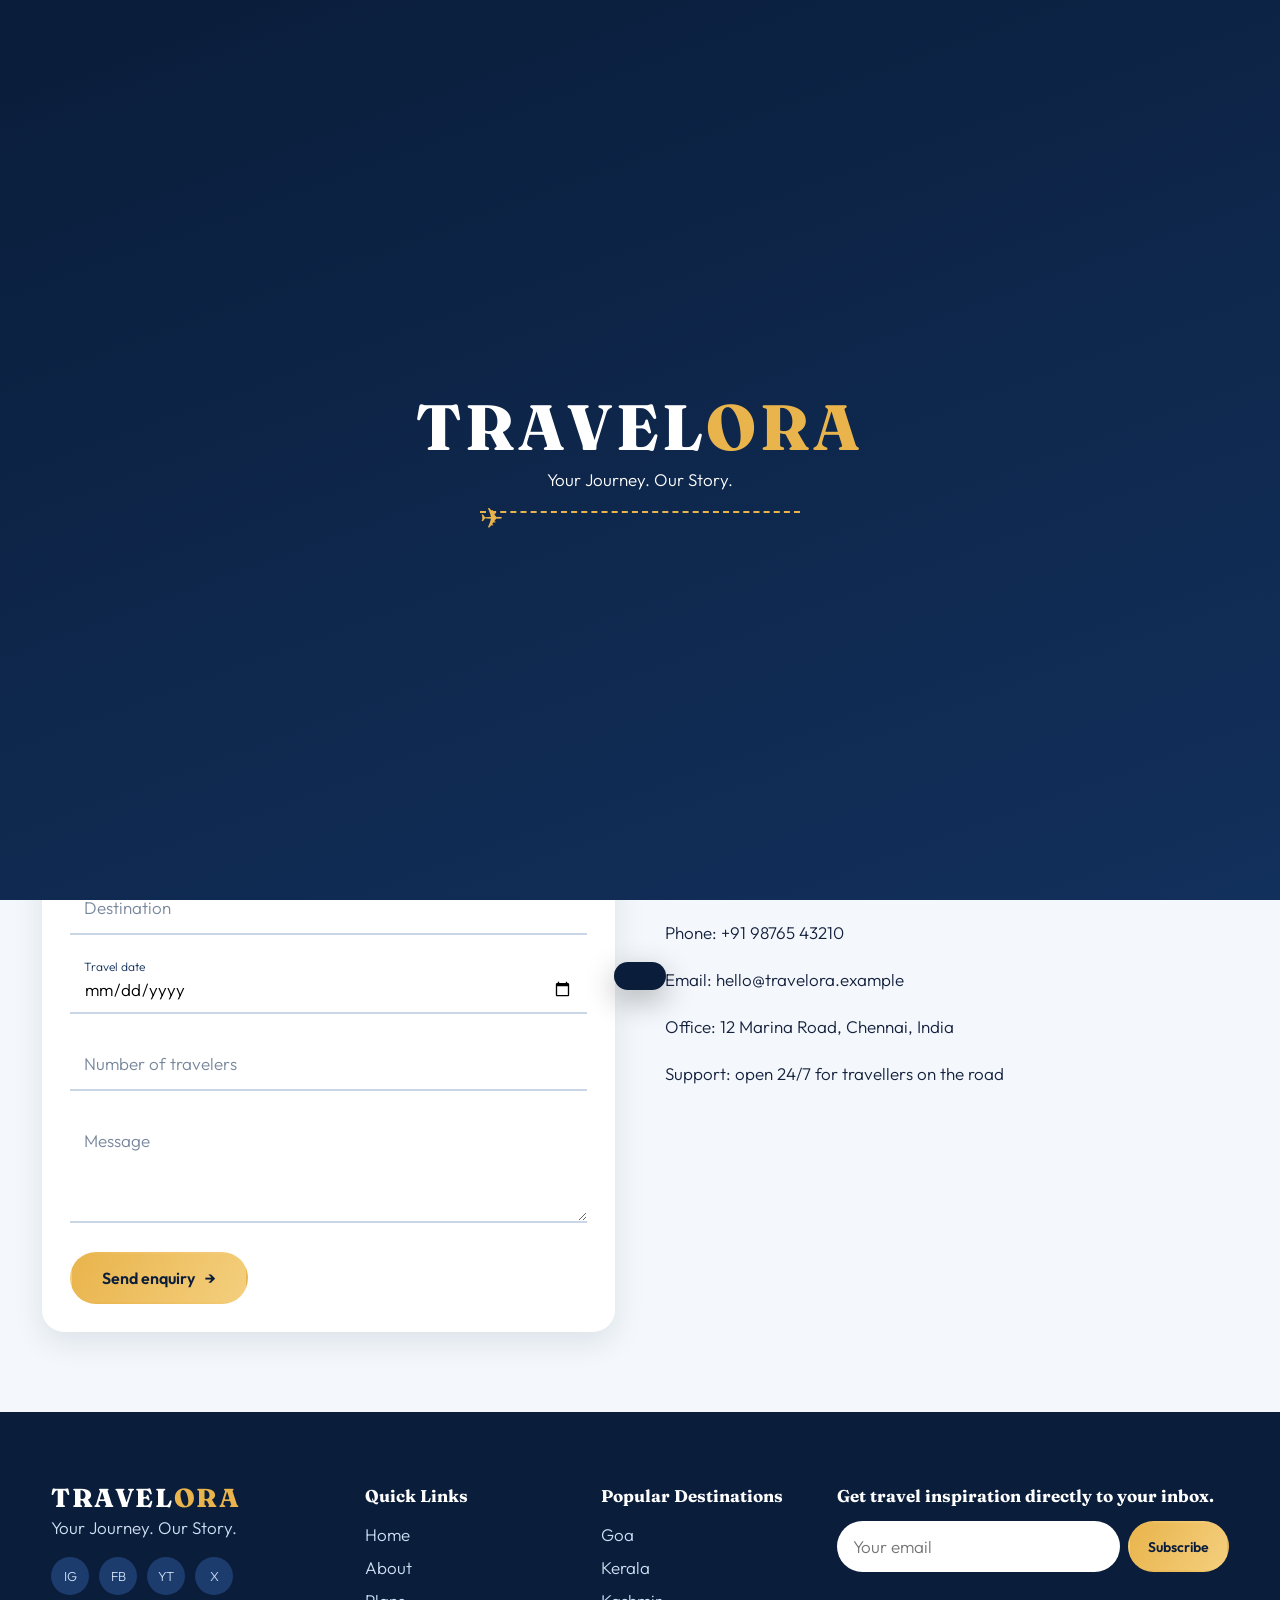
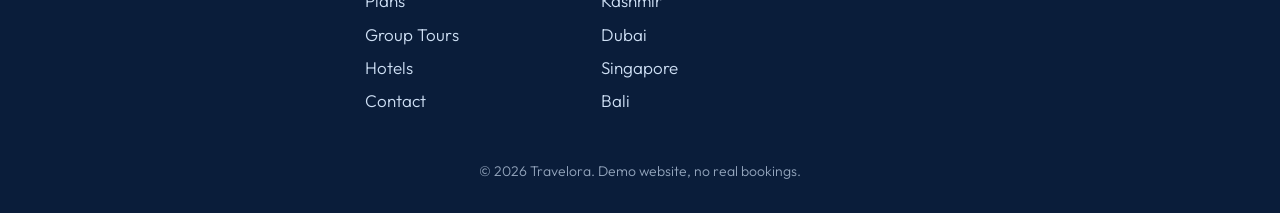
<file: travelora/travelora/contact.html>
<!DOCTYPE html>
<html lang="en"><head><meta charset="UTF-8"><meta name="viewport" content="width=device-width,initial-scale=1">
<title>Contact | Travelora</title>
<link rel="preconnect" href="https://fonts.googleapis.com"><link rel="preconnect" href="https://fonts.gstatic.com" crossorigin>
<link href="https://fonts.googleapis.com/css2?family=Fraunces:wght@600;800&family=Outfit:wght@300;400;600&display=swap" rel="stylesheet">
<link rel="stylesheet" href="css/style.css"></head>
<body data-page="contact">
<!-- Header, footer, loader and modals are injected by js/script.js -->
<section class="hero short" data-seed="sunset-plane"><div class="hero-bg"></div><div class="sky"></div>
<div class="hero-in"><h1>LET'S PLAN YOUR TRIP</h1><p class="reveal">Tell us where you want to go. We will do the rest.</p></div></section>
<section class="wrap split2"><form class="card pad reveal" id="contactForm"><div class="f"><input required placeholder=" "><label>Name</label></div><div class="f"><input required type="email" placeholder=" "><label>Email</label></div><div class="f"><input required placeholder=" "><label>Phone</label></div><div class="f"><input placeholder=" "><label>Destination</label></div><div class="f"><input type="date"><label class="up">Travel date</label></div><div class="f"><input type="number" min="1" placeholder=" "><label>Number of travelers</label></div><div class="f"><textarea rows="3" placeholder=" "></textarea><label>Message</label></div><button class="btn gold">Send enquiry <i>→</i></button></form>
<div class="reveal"><h2>Reach us</h2><p>Phone: +91 98765 43210</p><p>Email: hello@travelora.example</p><p>Office: 12 Marina Road, Chennai, India</p><p>Support: open 24/7 for travellers on the road</p></div></section>
<script src="js/script.js"></script></body></html>
</file>
<file: travelora/travelora/css/style.css>
/* Travelora styles. Palette: navy, sky, white, gold. */
:root{--navy:#0a1d3a;--navy2:#12305c;--sky:#5db7ea;--gold:#e9b44c;--ink:#14213d;--bg:#f4f8fc;--r:22px}
*{box-sizing:border-box;margin:0;padding:0}html{scroll-behavior:smooth}
body{font:300 17px/1.6 Outfit,sans-serif;color:var(--ink);background:var(--bg);overflow-x:hidden}
h1,h2,h3{font-family:Fraunces,serif;line-height:1.15}h2{font-size:clamp(28px,4vw,44px);margin:0 0 24px}
a{color:inherit;text-decoration:none}img{max-width:100%;display:block}
.wrap{max-width:1240px;margin:auto;padding:80px 22px}.center{text-align:center;margin-top:40px}
/* progress + back to top */
#bar{position:fixed;top:0;left:0;height:3px;width:0;background:var(--gold);z-index:200}
#top{position:fixed;right:20px;bottom:20px;width:48px;height:48px;border-radius:50%;border:0;background:var(--gold);font-size:20px;cursor:pointer;opacity:0;transform:translateY(20px);transition:.3s;z-index:90}
#top.show{opacity:1;transform:none}
/* nav */
nav.main{position:fixed;inset:0 0 auto;z-index:100;display:flex;justify-content:space-between;align-items:center;padding:16px 4vw;transition:.4s}
nav.main.solid{background:rgba(10,29,58,.78);backdrop-filter:blur(14px);padding:10px 4vw}
.logo{font:800 26px Fraunces,serif;color:#fff;letter-spacing:.06em}.logo span{color:var(--gold)}
nav ul{display:flex;gap:30px;list-style:none}nav ul a{color:#fff;position:relative;padding:4px 0}
nav ul a:after{content:"";position:absolute;left:0;bottom:0;height:2px;width:0;background:var(--gold);transition:.3s}
nav ul a:hover:after,nav ul a.on:after{width:100%}
.burger{display:none;width:32px;height:24px;background:none;border:0;position:relative;cursor:pointer;z-index:101}
.burger i{position:absolute;left:0;width:100%;height:3px;background:#fff;border-radius:3px;transition:.35s}
.burger i:nth-child(1){top:0}.burger i:nth-child(2){top:10px}.burger i:nth-child(3){top:20px}
.burger.open i:nth-child(1){top:10px;transform:rotate(45deg)}.burger.open i:nth-child(2){opacity:0}.burger.open i:nth-child(3){top:10px;transform:rotate(-45deg)}
/* hero */
.hero{position:relative;min-height:100vh;display:grid;place-items:center;text-align:center;color:#fff;overflow:hidden}
.hero.short{min-height:60vh}
.hero-bg{position:absolute;inset:-6% 0;background:var(--navy) center/cover;will-change:transform}
.hero:after{content:"";position:absolute;inset:0;background:linear-gradient(180deg,rgba(10,29,58,.55),rgba(10,29,58,.35) 50%,var(--bg) 100%);opacity:.9}
.hero.short:after{background:linear-gradient(180deg,rgba(10,29,58,.6),rgba(10,29,58,.45))}
.hero-in{position:relative;z-index:3;padding:120px 22px 60px;max-width:900px}
.hero h1{font-size:clamp(38px,8vw,92px);letter-spacing:.02em;margin-bottom:18px}.hero p{font-size:clamp(17px,2vw,22px);max-width:640px;margin:0 auto 30px}
.word{display:inline-block;opacity:0;transform:translateY(40px) rotateX(-60deg);animation:wordIn .9s cubic-bezier(.2,.8,.2,1) forwards}
@keyframes wordIn{to{opacity:1;transform:none}}
.sky{position:absolute;inset:0;z-index:2;pointer-events:none}
.cloud{position:absolute;left:-300px;width:240px;height:70px;background:rgba(255,255,255,.55);border-radius:50px;filter:blur(6px);animation:drift linear infinite}
.cloud:before,.cloud:after{content:"";position:absolute;background:inherit;border-radius:50%}
.cloud:before{width:100px;height:100px;top:-45px;left:30px}.cloud:after{width:80px;height:80px;top:-30px;right:30px}
@keyframes drift{to{transform:translateX(calc(100vw + 600px))}}
.plane{position:absolute;left:-120px;font-size:44px;filter:drop-shadow(0 8px 8px rgba(0,0,0,.3));animation:fly 14s linear infinite}
@keyframes fly{0%{transform:translate(0,40px) rotate(8deg)}50%{transform:translate(55vw,-30px) rotate(-4deg)}100%{transform:translate(120vw,10px) rotate(6deg)}}
.bird{position:absolute;left:-40px;font-size:20px;animation:fly 20s linear infinite;opacity:.8}
.dot{position:absolute;width:6px;height:6px;border-radius:50%;background:#fff;opacity:.5;animation:floaty 7s ease-in-out infinite}
@keyframes floaty{50%{transform:translateY(-30px)}}
/* buttons */
.btns{display:flex;gap:16px;justify-content:center;flex-wrap:wrap}
.btn{position:relative;overflow:hidden;display:inline-flex;gap:10px;align-items:center;padding:14px 30px;border-radius:50px;border:2px solid transparent;font:600 16px Outfit,sans-serif;cursor:pointer;transition:.35s}
.btn i{font-style:normal;transition:.3s}.btn:hover{transform:translateY(-4px) scale(1.03)}.btn:hover i{transform:translateX(7px)}
.btn.gold{background:linear-gradient(120deg,var(--gold),#f4cf7e);color:var(--navy)}.btn.gold:hover{box-shadow:0 10px 30px rgba(233,180,76,.55)}
.btn.ghost{background:rgba(255,255,255,.12);border-color:#fff;color:#fff;backdrop-filter:blur(8px)}.btn.ghost:hover{background:#fff;color:var(--navy);box-shadow:0 10px 30px rgba(255,255,255,.3)}
.btn.dark{background:var(--navy);color:#fff}.btn.sm{padding:9px 18px;font-size:14px}
.ripple{position:absolute;border-radius:50%;background:rgba(255,255,255,.5);transform:scale(0);animation:rip .6s linear;pointer-events:none}@keyframes rip{to{transform:scale(4);opacity:0}}
/* cards */
.grid{display:grid;grid-template-columns:repeat(auto-fill,minmax(290px,1fr));gap:28px}.grid.small{grid-template-columns:repeat(auto-fill,minmax(240px,1fr))}
.card{background:#fff;border-radius:var(--r);box-shadow:0 10px 30px rgba(10,29,58,.1);overflow:hidden;transition:transform .25s,box-shadow .35s;transform-style:preserve-3d}
.card:hover{box-shadow:0 26px 50px rgba(10,29,58,.22)}.pad{padding:28px}
.card .pic{height:210px;overflow:hidden;background:linear-gradient(135deg,var(--navy2),var(--sky))}
.card .pic img{width:100%;height:100%;object-fit:cover;transition:transform .8s}.card:hover .pic img{transform:scale(1.12)}
.card .body{padding:20px}.card h3{font-size:22px;margin-bottom:6px}
.price{font:800 24px Fraunces,serif;color:var(--navy2)}.price small{font:300 13px Outfit}
.meta{font-size:14px;margin:10px 0;color:#4a5a73}.meta div{padding:2px 0}.row{display:flex;gap:10px;margin-top:14px;flex-wrap:wrap}
.tag{display:inline-block;background:var(--gold);color:var(--navy);border-radius:20px;padding:2px 12px;font-size:13px;font-weight:600}
.tabs{display:flex;gap:10px;flex-wrap:wrap;margin-bottom:34px}.tabs button{padding:10px 22px;border-radius:40px;border:1px solid #c9d6e6;background:#fff;font:400 15px Outfit;cursor:pointer;transition:.3s}
.tabs button.on,.tabs button:hover{background:var(--navy);color:#fff;transform:translateY(-2px)}
.pop{animation:pop .6s cubic-bezier(.2,.8,.2,1) backwards}@keyframes pop{from{opacity:0;transform:translateY(40px) scale(.94);filter:blur(6px)}}
.search{width:100%;max-width:420px;padding:14px 22px;border-radius:40px;border:1px solid #c9d6e6;margin-bottom:30px;font:inherit}
.gh{margin:50px 0 20px}
/* stats */
.stats{text-align:center}.statgrid{display:grid;grid-template-columns:repeat(auto-fit,minmax(200px,1fr));gap:20px}
.stat{background:linear-gradient(145deg,var(--navy),var(--navy2));color:#fff;border-radius:var(--r);padding:40px 20px}
.stat b{font:800 56px Fraunces,serif;color:var(--gold)}.stat span{display:inline;font-size:20px;color:var(--gold)}.stat{display:block}
.split2{display:grid;grid-template-columns:1fr 1fr;gap:50px;align-items:center}.split2 img{border-radius:var(--r);width:100%;height:420px;object-fit:cover}.split2 p{margin-bottom:20px}
.route{width:100%;background:linear-gradient(145deg,var(--navy),var(--navy2));border-radius:var(--r)}
/* reveal on scroll */
.reveal{opacity:0;transform:translateY(40px);transition:opacity .9s,transform .9s cubic-bezier(.2,.8,.2,1);transition-delay:var(--d,0s)}.reveal.in{opacity:1;transform:none}
/* form */
.f{position:relative;margin-bottom:22px}.f input,.f textarea,.m input,.m select{width:100%;padding:18px 14px 8px;border:0;border-bottom:2px solid #c9d6e6;background:transparent;font:inherit;outline:0;transition:.3s}
.f label{position:absolute;left:14px;top:14px;transition:.25s;color:#78879c;pointer-events:none}
.f input:focus,.f textarea:focus{border-color:var(--gold);box-shadow:0 8px 16px -10px var(--gold)}
.f input:focus+label,.f input:not(:placeholder-shown)+label,.f textarea:focus+label,.f textarea:not(:placeholder-shown)+label,.f label.up{top:0;font-size:12px;color:var(--navy2)}
/* modal, toast */
.ov{position:fixed;inset:0;background:rgba(5,15,35,.7);backdrop-filter:blur(6px);display:grid;place-items:center;z-index:300;opacity:0;pointer-events:none;transition:.35s;padding:16px}
.ov.show{opacity:1;pointer-events:auto}.m{background:#fff;border-radius:var(--r);width:min(560px,100%);max-height:92vh;overflow:auto;transform:scale(.85) translateY(40px);transition:.45s cubic-bezier(.2,.8,.2,1)}
.ov.show .m{transform:none}.m .mb{padding:26px}.m img{width:100%;height:240px;object-fit:cover}.m .f{margin-bottom:14px}
.x{position:absolute;right:14px;top:10px;font-size:30px;background:none;border:0;cursor:pointer;color:#fff;z-index:2}.m{position:relative}.mb .x{color:var(--navy)}
.ok{text-align:center;font-size:18px}.ok b{display:grid;place-items:center;width:70px;height:70px;border-radius:50%;background:#2fb67c;color:#fff;font-size:36px;margin:0 auto 14px;animation:pop .6s}
#toast{position:fixed;left:50%;bottom:30px;transform:translate(-50%,120px);background:var(--navy);color:#fff;padding:14px 26px;border-radius:40px;z-index:400;transition:.5s;box-shadow:0 10px 30px rgba(0,0,0,.3)}#toast.show{transform:translate(-50%,0)}
/* loader + page transition */
#loader{position:fixed;inset:0;background:linear-gradient(160deg,var(--navy),var(--navy2));z-index:1000;display:grid;place-items:center;text-align:center;color:#fff;transition:opacity .8s,visibility .8s}
#loader.hide{opacity:0;visibility:hidden}#loader .logo{font-size:clamp(34px,8vw,64px)}
.trail{width:min(320px,70vw);height:2px;margin:18px auto 0;border-top:2px dashed var(--gold);position:relative}.trail:after{content:"✈";position:absolute;top:-17px;left:0;font-size:28px;color:var(--gold);animation:trail 1.6s ease-in-out infinite}
@keyframes trail{to{left:calc(100% - 28px)}}
#wipe{position:fixed;inset:0;z-index:900;pointer-events:none;background:linear-gradient(120deg,var(--navy),var(--sky));transform:translateX(-101%);overflow:hidden}
#wipe .p{position:absolute;top:45%;left:-100px;font-size:80px;color:#fff}#wipe .cloud{left:auto;right:-250px;animation:none}
#wipe.in{animation:wipeIn .75s cubic-bezier(.7,0,.3,1) forwards}#wipe.in .p{animation:planeX .9s .1s ease-in forwards}#wipe.in .cloud{animation:cl .9s linear forwards}
#wipe.out{transform:none;animation:wipeOut .8s cubic-bezier(.7,0,.3,1) forwards}
@keyframes wipeIn{to{transform:none}}@keyframes wipeOut{to{transform:translateX(101%)}}@keyframes planeX{to{left:110%}}@keyframes cl{to{right:110%}}
/* cursor */
#cur{position:fixed;left:0;top:0;width:14px;height:14px;border:2px solid var(--gold);border-radius:50%;z-index:999;pointer-events:none;display:none;transition:width .25s,height .25s,background .25s;font-size:11px;color:var(--navy);text-align:center;line-height:60px}
#cur.big{width:60px;height:60px;margin:-23px 0 0 -23px;background:rgba(233,180,76,.9)}
@media(hover:hover) and (pointer:fine){#cur{display:block}}
/* footer */
footer{background:var(--navy);color:#cfe0f5;padding:70px 4vw 30px}.fg{display:grid;grid-template-columns:1.4fr 1fr 1fr 1.4fr;gap:40px;max-width:1240px;margin:auto}
footer h4{color:#fff;margin-bottom:12px;font-family:Fraunces}footer li{list-style:none;margin:6px 0}footer a:hover{color:var(--gold)}
.nl{display:flex;gap:8px;margin-top:12px}.nl input{flex:1;min-width:0;padding:12px 16px;border-radius:40px;border:0;font:inherit}.soc{display:flex;gap:10px;margin-top:16px}.soc a{width:38px;height:38px;border-radius:50%;background:#1d3c6e;display:grid;place-items:center;font-size:13px;transition:.3s}.soc a:hover{background:var(--gold);color:var(--navy);transform:translateY(-4px)}
.copy{text-align:center;margin-top:40px;font-size:14px;opacity:.7}
@media(max-width:900px){.fg{grid-template-columns:1fr 1fr}.split2{grid-template-columns:1fr}.burger{display:block}
nav ul{position:fixed;inset:0;background:var(--navy);flex-direction:column;justify-content:center;align-items:center;gap:26px;font-size:26px;clip-path:circle(0 at 95% 5%);transition:clip-path .7s}
nav ul.open{clip-path:circle(150% at 95% 5%)}}
@media(max-width:480px){.fg{grid-template-columns:1fr}.wrap{padding:56px 16px}.grid{grid-template-columns:1fr}}
@media(prefers-reduced-motion:reduce){*{animation-duration:.01s!important;transition-duration:.01s!important}}
</file>
